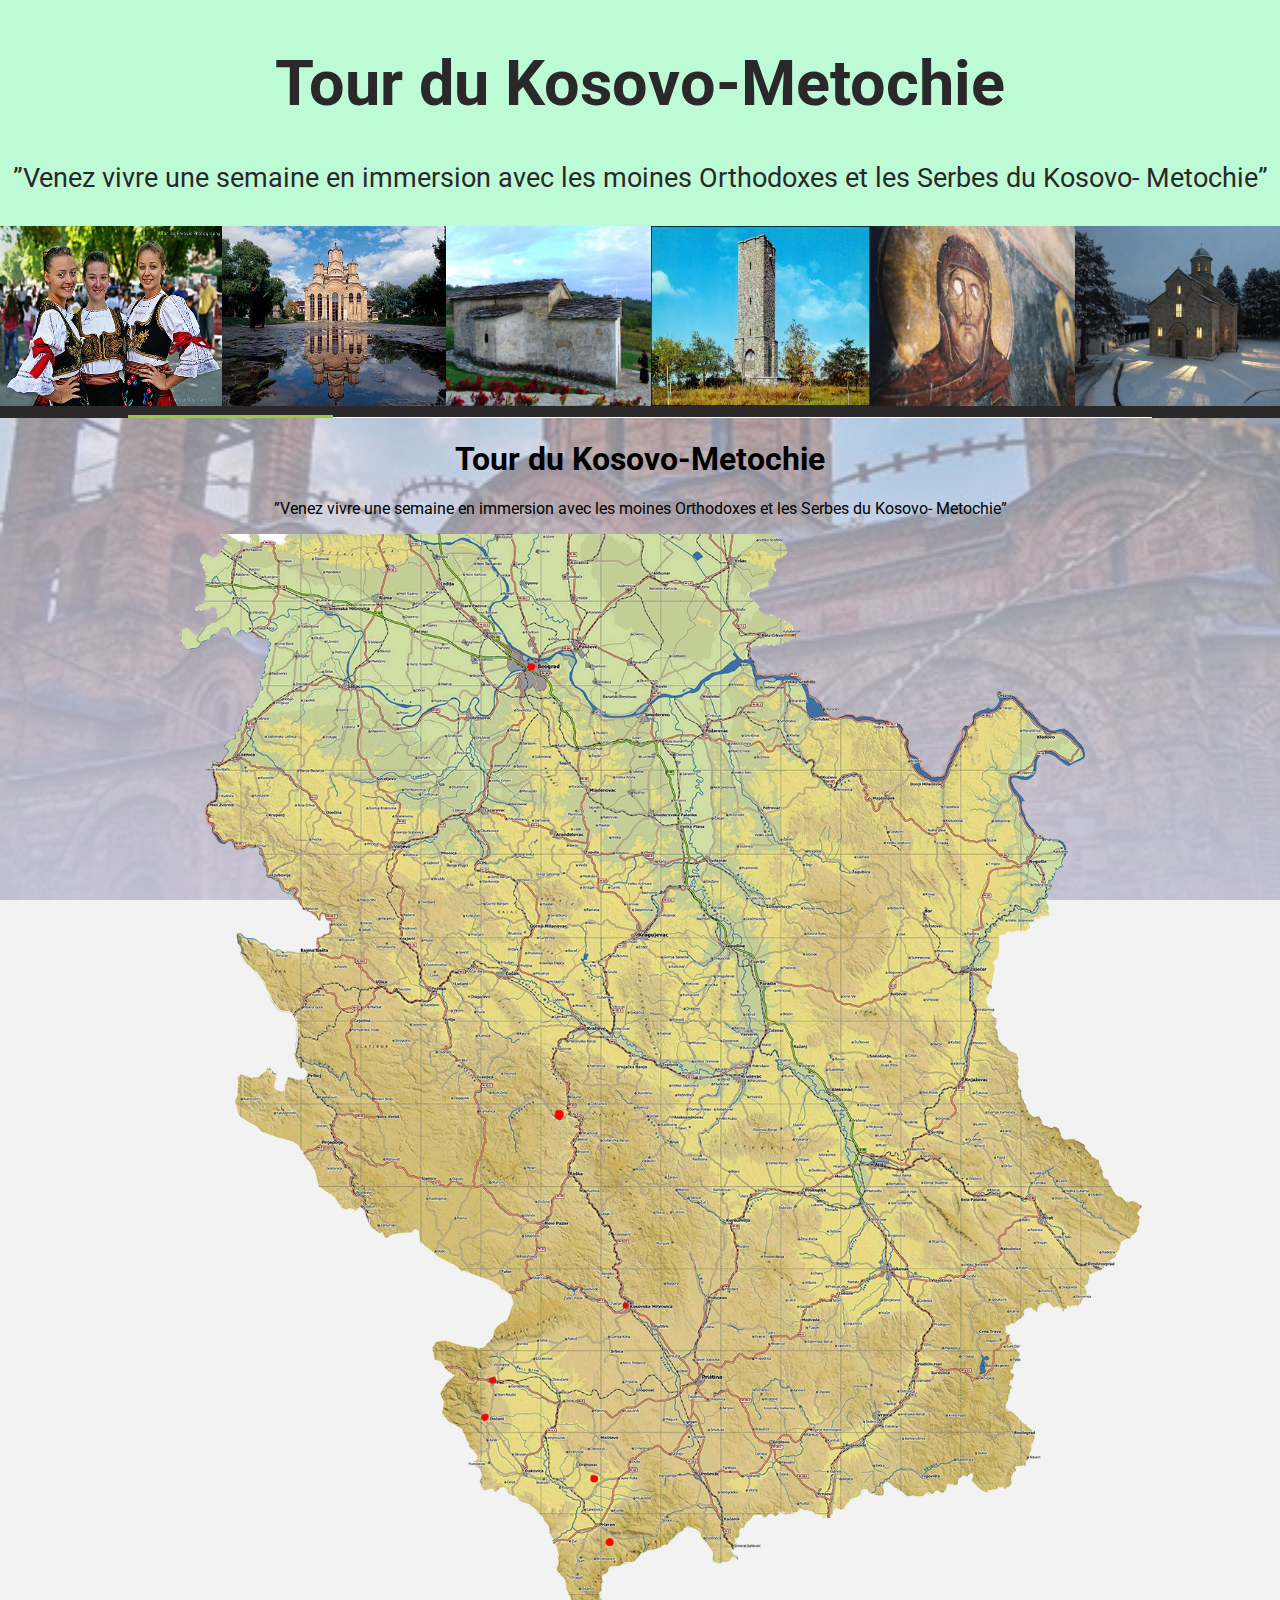
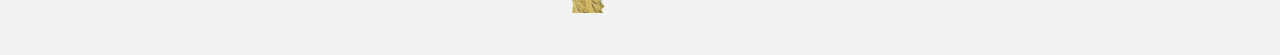
<file: index.html>
<!DOCTYPE html>
<html lang="fr">

<head>
	<meta charset="UTF-8">
	<meta name="viewport" content="width=device-width, initial-scale=1.0">
	<meta http-equiv="X-UA-Compatible" content="ie=edge">
	<title>Tour de Kosovo-Metochie</title>
	<link rel="stylesheet" href="stil.css">
	<link href="https://fonts.googleapis.com/css?family=Roboto" rel="stylesheet">
	<link href="https://fonts.googleapis.com/css?family=Roboto" rel="stylesheet">
</head>

<body>
	<header>
		<h1>Tour du Kosovo-Metochie</h1>
		<p>”Venez vivre une semaine en immersion avec les moines Orthodoxes et les Serbes du Kosovo- Metochie”</p>
	</header>
	<div class="zaglavlje">
		<div class="zaglavlje1"></div>
		<div class=" zaglavlje2"></div>
		<div class=" zaglavlje3"></div>
		<div class=" zaglavlje4"></div>
		<div class=" zaglavlje5"></div>
		<div class=" zaglavlje6"></div>
	</div>
	<nav class="wrapper">
		<a href="?" style="border-bottom:solid yellowgreen 3px;">Home</a>
		<a href="tripsFrench.html">Le voyage</a>
		<a href="contactFrench.html">Nous contacter</a>
		<a href="experiencesFrench.html">Vos impressions</a>
		<a href="galleryFrench.html">Photos</a>
	</nav>
	<div class="wrapper homeMain">
		<h1 class="glavninaslov">Tour du Kosovo-Metochie</h1>
		<p class="podnaslov">”Venez vivre une semaine en immersion avec les moines Orthodoxes et les Serbes du Kosovo-
			Metochie”</p>
		<img src="mapa.png" alt="map of route">
		<br>
		<br>
		<br>
	</div>
	<script src="toursScript.js"></script>
</body>

</html>
</file>
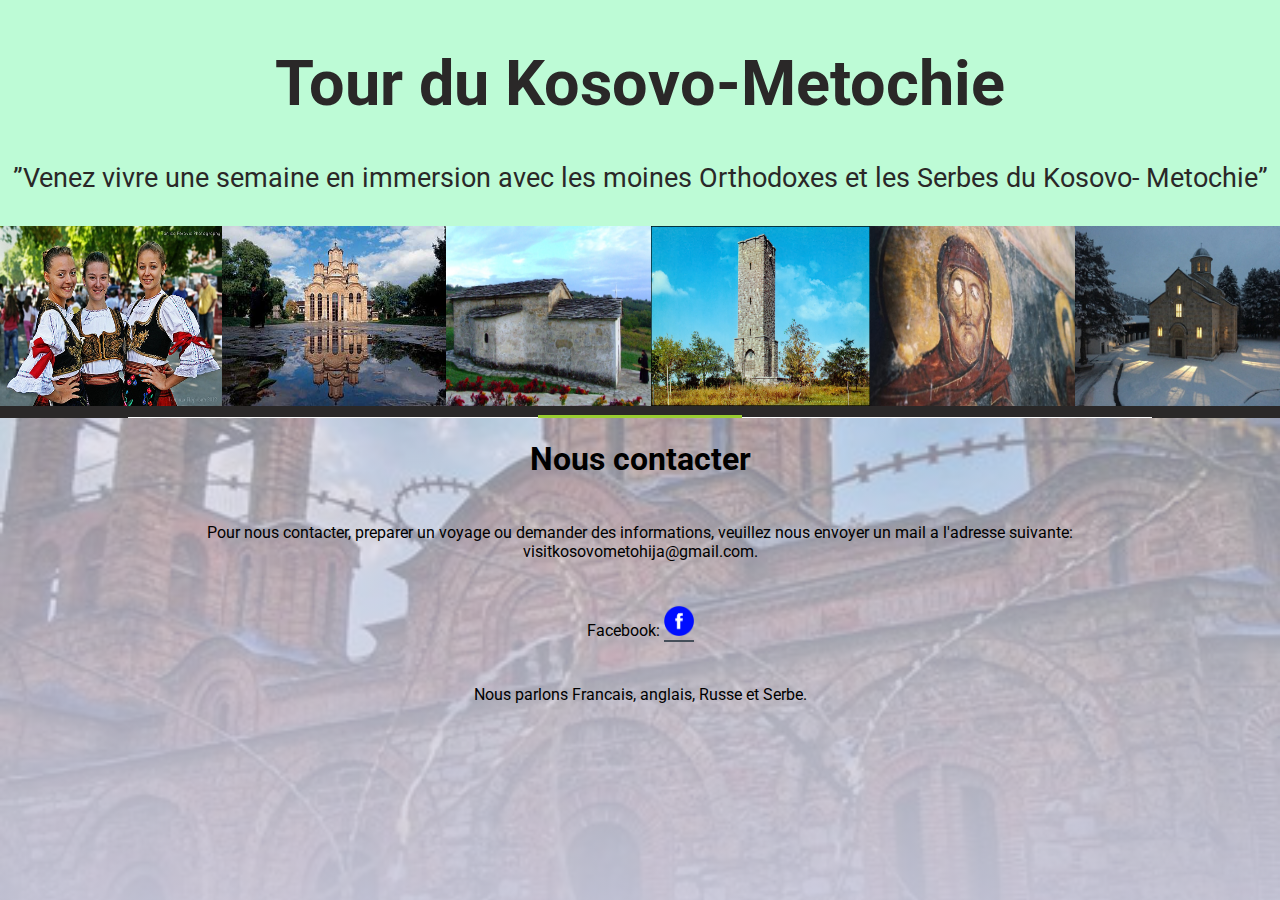
<file: contactFrench.html>
<!DOCTYPE html>
<html lang="fr">

<head>
	<meta charset="UTF-8">
	<meta name="viewport" content="width=device-width, initial-scale=1.0">
	<meta http-equiv="X-UA-Compatible" content="ie=edge">
	<title>Contacter</title>
	<link rel="stylesheet" href="stil.css">
	<link href="https://fonts.googleapis.com/css?family=Roboto" rel="stylesheet">
</head>

<body>
	<header>
		<h1>Tour du Kosovo-Metochie</h1>
		<p>”Venez vivre une semaine en immersion avec les moines Orthodoxes et les Serbes du Kosovo- Metochie”</p>
	</header>
	<div class="zaglavlje">
		<div class="zaglavlje1"></div>
		<div class=" zaglavlje2"></div>
		<div class=" zaglavlje3"></div>
		<div class=" zaglavlje4"></div>
		<div class=" zaglavlje5"></div>
		<div class=" zaglavlje6"></div>
	</div>
	<nav class="wrapper">
		<a href="index.html">Home</a>
		<a href="tripsFrench.html">Le voyage</a>
		<a href="?" style="border-bottom:solid yellowgreen 3px;">Nous contacter</a>
		<a href="experiencesFrench.html">Vos impressions</a>
		<a href="galleryFrench.html">Photos</a>
	</nav>
	<h1 class="glavninaslov">Nous contacter</h1>
	<div class="kontaktElementi">
		<p> Pour nous contacter, preparer un voyage ou demander des informations, veuillez nous envoyer un mail a l'adresse
			suivante: <span class="kontaktMejl">visitkosovometohija@gmail.com.</span></p>
		<p>Facebook: <a href="https://www.facebook.com/Visitkosovometohija-198524334380055/"><img src="Facebook_Logo.png" alt="facebook logo"
				 class="fejsLogo"></a>
		</p>
		<p> Nous parlons Francais, anglais, Russe et Serbe.</p>
	</div>
	<script src="toursScript.js"></script>
</body>

</html>
</file>
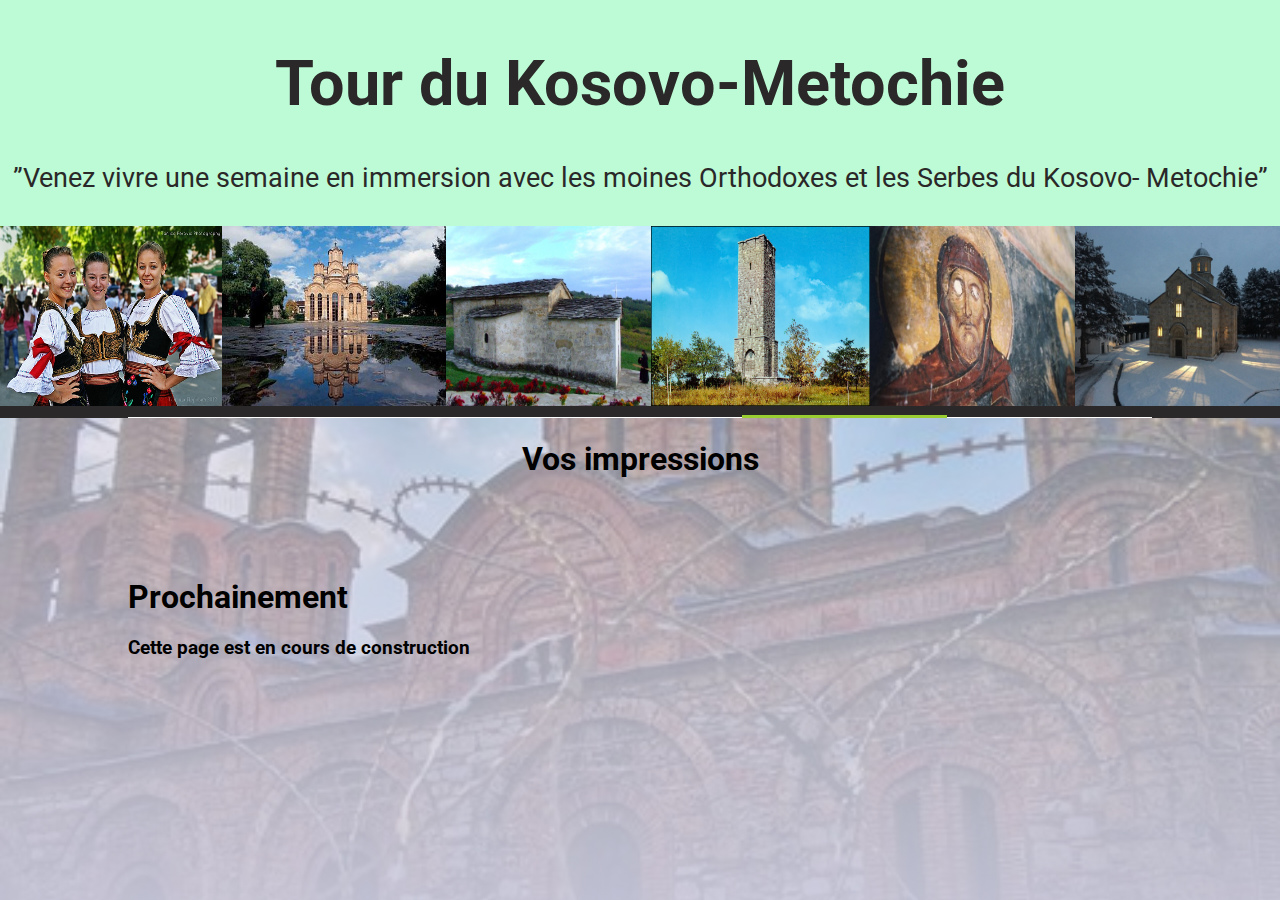
<file: experiencesFrench.html>
<!DOCTYPE html>
<html lang="fr">

<head>
	<meta charset="UTF-8">
	<meta name="viewport" content="width=device-width, initial-scale=1.0">
	<meta http-equiv="X-UA-Compatible" content="ie=edge">
	<title>Impressions</title>
	<link rel="stylesheet" href="stil.css">
	<link href="https://fonts.googleapis.com/css?family=Roboto" rel="stylesheet">
</head>

<body>
	<header>
		<h1>Tour du Kosovo-Metochie</h1>
		<p>”Venez vivre une semaine en immersion avec les moines Orthodoxes et les Serbes du Kosovo- Metochie”</p>
	</header>
	<div class="zaglavlje">
		<div class="zaglavlje1"></div>
		<div class=" zaglavlje2"></div>
		<div class=" zaglavlje3"></div>
		<div class=" zaglavlje4"></div>
		<div class=" zaglavlje5"></div>
		<div class=" zaglavlje6"></div>
	</div>
	<nav class="wrapper">
		<a href="index.html">Home</a>
		<a href="tripsFrench.html">Le voyage</a>
		<a href="contactFrench.html">Nous contacter</a>
		<a href="?" style="border-bottom:solid yellowgreen 3px;">Vos impressions</a>
		<a href="galleryFrench.html">Photos</a>
	</nav>
	<div class="wrapper">
		<h1 class="glavninaslov">Vos impressions</h1>
		<br>
		<br>
		<br>
		<h1>Prochainement</h1>
		<h3> Cette page est en cours de construction</h3>
	</div>
	<script src="toursScript.js"></script>
</body>

</html>
</file>
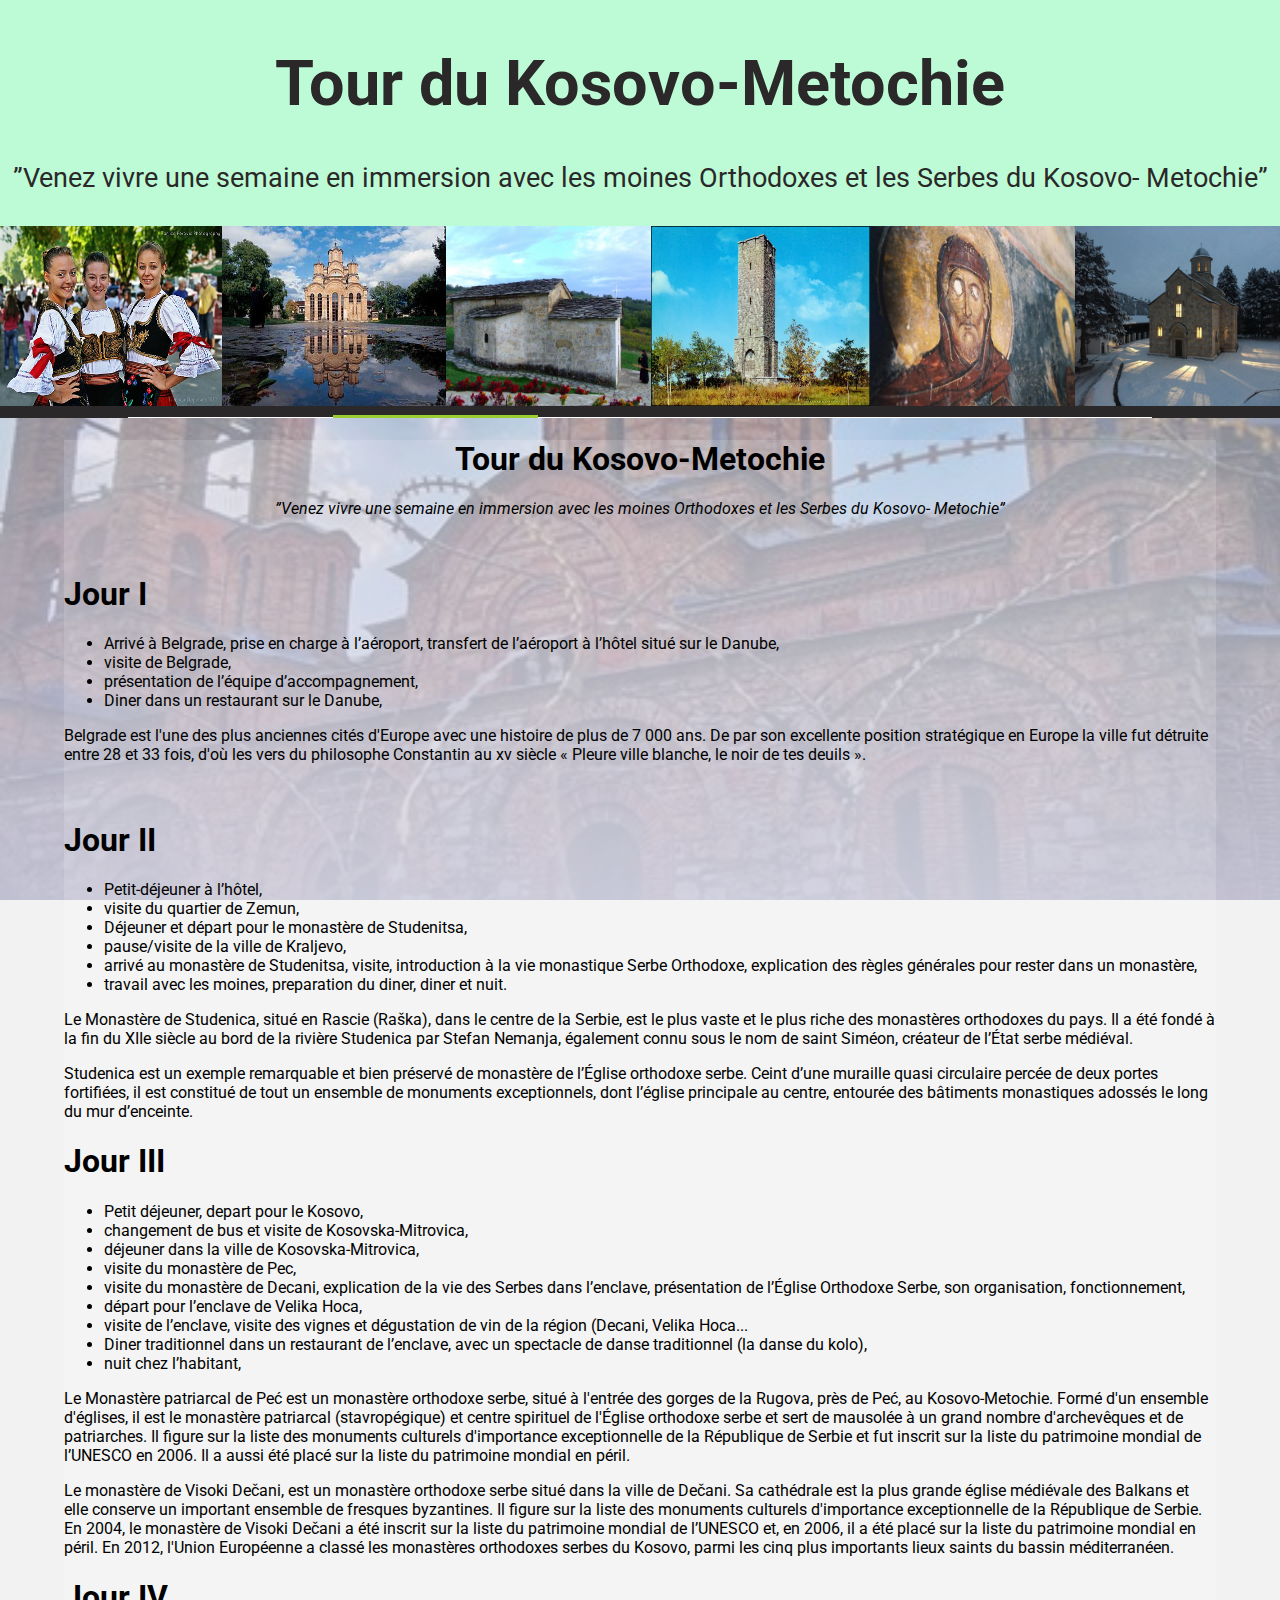
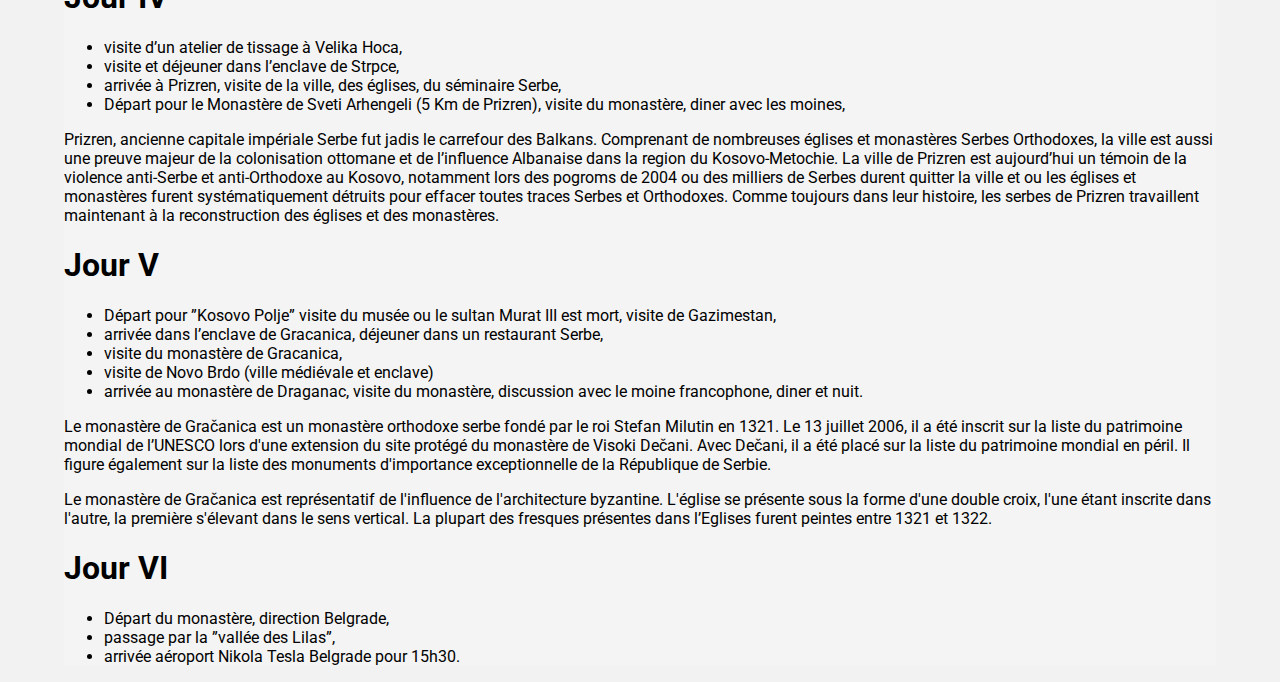
<file: tripsFrench.html>
<!DOCTYPE html>
<html lang="fr">

<head>
	<meta charset="UTF-8">
	<meta name="viewport" content="width=device-width, initial-scale=1.0">
	<meta http-equiv="X-UA-Compatible" content="ie=edge">
	<title>Le voyage</title>
	<link rel="stylesheet" href="stil.css">
	<link href="https://fonts.googleapis.com/css?family=Roboto" rel="stylesheet">
</head>

<body>
	<header>
		<h1>Tour du Kosovo-Metochie</h1>
		<p>”Venez vivre une semaine en immersion avec les moines Orthodoxes et les Serbes du Kosovo- Metochie”</p>
	</header>
	<div class="zaglavlje">
		<div class="zaglavlje1"></div>
		<div class=" zaglavlje2"></div>
		<div class=" zaglavlje3"></div>
		<div class=" zaglavlje4"></div>
		<div class=" zaglavlje5"></div>
		<div class=" zaglavlje6"></div>
	</div>
	<nav class="wrapper">
		<a href="index.html">Home</a>
		<a href="?" style="border-bottom:solid yellowgreen 3px;">Le voyage</a>
		<a href="contactFrench.html">Nous contacter</a>
		<a href="experiencesFrench.html">Vos impressions</a>
		<a href="galleryFrench.html">Photos</a>
	</nav>
	<div class="omotac">
		<h1 class="glavninaslov">Tour du Kosovo-Metochie</h1>
		<p class="podnaslov"><i>
				”Venez vivre une semaine en immersion avec les moines Orthodoxes et les Serbes du Kosovo-
				Metochie”</i>
		</p>
		<br />
		<h1>Jour I</h1>
		<p>
			<ul class="glavnitekst">
				<li>Arrivé à Belgrade, prise en charge à l’aéroport, transfert de l’aéroport à l’hôtel situé sur le Danube,</li>
				<li>visite de Belgrade,</li>
				<li>présentation de l’équipe d’accompagnement,</li>
				<li>Diner dans un restaurant sur le Danube,</li>
			</ul>
		</p>
		<p class="glavnitekst">
			Belgrade est l'une des plus anciennes cités d'Europe avec une histoire de plus de 7 000 ans. De
			par son excellente position stratégique en Europe la ville fut détruite entre 28 et 33 fois, d'où
			les vers du philosophe Constantin au xv siècle « Pleure ville blanche, le noir de tes deuils ».</p>
		<br />
		<h1>Jour II</h1>
		<p>
			<ul>
				<li>Petit-déjeuner à l’hôtel,</li>
				<li>visite du quartier de Zemun,</li>
				<li>Déjeuner et départ pour le monastère de Studenitsa,</li>
				<li>pause/visite de la ville de Kraljevo,</li>
				<li>arrivé au monastère de Studenitsa, visite, introduction à la vie monastique Serbe Orthodoxe,
					explication des règles générales pour rester dans un monastère,</li>
				<li>travail avec les moines, preparation du diner, diner et nuit.</li>
			</ul>
		</p>
		<p class="glavnitekst">Le Monastère de Studenica, situé en Rascie (Raška), dans le centre de la Serbie, est le plus
			vaste et le plus riche des monastères orthodoxes du pays. Il a été fondé à la fin du XIIe siècle
			au bord de la rivière Studenica par Stefan Nemanja, également connu sous le nom de saint
			Siméon, créateur de l’État serbe médiéval.</p>
		<span>Studenica est un exemple remarquable et bien préservé de monastère de l’Église orthodoxe
			serbe. Ceint d’une muraille quasi circulaire percée de deux portes fortifiées, il est constitué de
			tout un ensemble de monuments exceptionnels, dont l’église principale au centre, entourée des
			bâtiments monastiques adossés le long du mur d’enceinte.</span>
		<br />
		<h1>Jour III</h1>
		<p>
			<ul>
				<li>Petit déjeuner, depart pour le Kosovo,</li>
				<li>changement de bus et visite de Kosovska-Mitrovica,</li>
				<li>déjeuner dans la ville de Kosovska-Mitrovica,</li>
				<li>visite du monastère de Pec,</li>
				<li>visite du monastère de Decani, explication de la vie des Serbes dans l’enclave, présentation de
					l’Église Orthodoxe Serbe, son organisation, fonctionnement,</li>
				<li>départ pour l’enclave de Velika Hoca,</li>
				<li>visite de l’enclave, visite des vignes et dégustation de vin de la région (Decani, Velika Hoca...</li>
				<li>Diner traditionnel dans un restaurant de l’enclave, avec un spectacle de danse traditionnel (la danse
					du kolo),</li>
				<li>nuit chez l’habitant,</li>
			</ul>
			<p class="glavnitekst">Le Monastère patriarcal de Peć est un monastère orthodoxe serbe, situé à l'entrée des gorges
				de la Rugova, près de Peć, au Kosovo-Metochie. Formé d'un ensemble d'églises, il est le
				monastère patriarcal (stavropégique) et centre spirituel de l'Église orthodoxe serbe et sert de
				mausolée à un grand nombre d'archevêques et de patriarches.
				Il figure sur la liste des monuments culturels d'importance exceptionnelle de la République de
				Serbie et fut inscrit sur la liste du patrimoine mondial de l’UNESCO en 2006. Il a aussi été
				placé sur la liste du patrimoine mondial en péril.</p>
			<p class="glavnitekst">Le monastère de Visoki Dečani, est un monastère orthodoxe serbe situé dans la ville de
				Dečani. Sa cathédrale est la plus grande église médiévale des Balkans et elle conserve un
				important ensemble de fresques byzantines. Il figure sur la liste des monuments culturels
				d'importance exceptionnelle de la République de Serbie.
				En 2004, le monastère de Visoki Dečani a été inscrit sur la liste du patrimoine mondial de
				l’UNESCO et, en 2006, il a été placé sur la liste du patrimoine mondial en péril. En 2012,
				l'Union Européenne a classé les monastères orthodoxes serbes du Kosovo, parmi les cinq plus
				importants lieux saints du bassin méditerranéen.</p>
			<h1>Jour IV</h1>
			<p>
				<ul>
					<li>visite d’un atelier de tissage à Velika Hoca,</li>
					<li>visite et déjeuner dans l’enclave de Strpce,</li>
					<li>arrivée à Prizren, visite de la ville, des églises, du séminaire Serbe,</li>
					<li>Départ pour le Monastère de Sveti Arhengeli (5 Km de Prizren), visite du monastère, diner avec les
						moines,</li>
				</ul>
			</p>
			<p class="glavnitekst">Prizren, ancienne capitale impériale Serbe fut jadis le carrefour des Balkans. Comprenant de
				nombreuses églises et monastères Serbes Orthodoxes, la ville est aussi une preuve majeur de
				la colonisation ottomane et de l’influence Albanaise dans la region du Kosovo-Metochie. La
				ville de Prizren est aujourd’hui un témoin de la violence anti-Serbe et anti-Orthodoxe au
				Kosovo, notamment lors des pogroms de 2004 ou des milliers de Serbes durent quitter la ville
				et ou les églises et monastères furent systématiquement détruits pour effacer toutes traces
				Serbes et Orthodoxes. Comme toujours dans leur histoire, les serbes de Prizren travaillent
				maintenant à la reconstruction des églises et des monastères.</p>
			<h1>Jour V</h1>
			<p>
				<ul>
					<li>Départ pour ”Kosovo Polje” visite du musée ou le sultan Murat III est mort, visite de Gazimestan,</li>
					<li>arrivée dans l’enclave de Gracanica, déjeuner dans un restaurant Serbe,</li>
					<li>visite du monastère de Gracanica,</li>
					<li>visite de Novo Brdo (ville médiévale et enclave)</li>
					<li>arrivée au monastère de Draganac, visite du monastère, discussion avec le moine francophone,
						diner et nuit.</li>
				</ul>
			</p>
			<p class="glavnitekst">
				Le monastère de Gračanica est un monastère orthodoxe serbe fondé par le roi Stefan Milutin
				en 1321. Le 13 juillet 2006, il a été inscrit sur la liste du patrimoine mondial de l’UNESCO
				lors d'une extension du site protégé du monastère de Visoki Dečani. Avec Dečani, il a été placé
				sur la liste du patrimoine mondial en péril. Il figure également sur la liste des monuments
				d'importance exceptionnelle de la République de Serbie.</p>
			<p class="glavnitekst">
				Le monastère de Gračanica est représentatif de l'influence de l'architecture byzantine.
				L'église se présente sous la forme d'une double croix, l'une étant inscrite dans l'autre, la
				première s'élevant dans le sens vertical. La plupart des fresques présentes dans l’Eglises
				furent peintes entre 1321 et 1322.</p>
			<h1>Jour VI</h1>
			<p>
				<ul>
					<li>Départ du monastère, direction Belgrade,</li>
					<li>passage par la ”vallée des Lilas”,</li>
					<li>arrivée aéroport Nikola Tesla Belgrade pour 15h30.</li>
				</ul>
			</p>
	</div>
	<script src="toursScript.js"></script>
</body>

</html>
</file>
<file: stil.css>
body{	
	margin: 0;
	background-color: #F2F2F2;
	background-image: linear-gradient( rgba(209, 209, 230, 0.418), rgba(209, 209, 230, 0.897)), url("slike/prizren1.jpg");
	font-family: 'Roboto', sans-serif;
	background-size: cover;
	background-attachment: fixed;
}
.wrapper{
    padding-left: 5%;
    padding-right: 5%;
}
.kontaktElementi{
	width: 80%;
	margin-left: 10%;
}
.kontaktElementi p{
	margin-top: 5vh;
	text-align: center;
}
.kontaktMejl{
	margin-top: 2vh;
}
.omotac{
	background-repeat: no-repeat;
	background-size: cover;
	background-attachment: fixed;
	margin-left:5%;
	margin-right:5%;		
	background-blend-mode: lighten;
	background-color: hsla(0,0%,100%,0.15);
}
.homeMain img{
	width: 100%;
}
header{
	position: relative;
	margin-bottom: 0;
	padding-bottom: 5px;
	margin-top: 0;
	padding-top: 5px;
	background-color: rgb(189, 251, 214);
	color: rgb(42, 40, 40)
}
nav a{
    background-color:  rgb(42, 40, 40)#454E59;
    color: white;
    text-align: center;
    border-bottom: solid white 1px;
    text-decoration: none;
    padding: 10px;
	display: block;
	
}
.fejsLogo{
	width: 30px;
	height: 30px;
}
.zaglavlje{
	position: relative;
	margin-top:0;
	display:flex;
	width:100%;
	max-height:150px;
	background-color:   rgb(42, 40, 40);
}
.jezici{
	display:flex
}
.jezici img{
	width:25px;
	height:20px;
}
.zaglavlje1, .zaglavlje2, .zaglavlje3, .zaglavlje4, .zaglavlje5, .zaglavlje6{
	min-width: 16vw;
	height: 10vh;
}
.zaglavlje1 img, .zaglavlje2 img, .zaglavlje3 img, .zaglavlje4 img, .zaglavlje5 img, .zaglavlje6 img{
	width: 100%; 
	height:100%;
}
header h1{
	text-align: center;
	font-size: 6vh;
}
header p{
	text-align: center;
	font-size: 3vh;
}
.slike{
	display: flex;
    justify-content: center;
    align-items: center;
    display: grid;
    grid-template-columns: repeat(auto-fit, minmax(200px, 1fr));
    grid-auto-rows: 200px;
    grid-gap: 5px;
    grid-auto-flow: dense;
}
.slike img{
	width: 100%;
    height: 100%;
	object-fit: cover;	
}
.vertikalna{
	grid-row: span 2;
}
.horizontalna{
	grid-column: span 2;
}
.velika{
	grid-column: span 2;
	grid-row: span 2;
} 
.glavninaslov, .podnaslov{
	text-align: center
}

@media (min-width:800px){
.zaglavlje1, .zaglavlje2, .zaglavlje3, .zaglavlje4, .zaglavlje5, .zaglavlje6{
	min-width: 16vw;
	height: 20vh;
}
.zaglavlje1 img, .zaglavlje2 img, .zaglavlje3 img, .zaglavlje4 img, .zaglavlje5 img, .zaglavlje6 img{
	width: 100%; 
	max-height:100%;
}
header h1{
	text-align: center;
	font-size: 7vh;
}
header p{
	text-align: center;
	font-size: 3vh;
}
.zaglavlje{
	padding-left: 0%;
	padding-right: 0%}
a{
	border-bottom: 2px solid #454E59;
    width: 25%;
}
.wrapper{
    padding-left: 10%;
    padding-right: 10%;
}
nav{
    background-color:   rgb(42, 40, 40);
    display: flex;
}
.fejsLogo{
	width: 30px;
	height: 30px;
}
nav a:hover{
	border-bottom:solid yellowgreen 3px;
	font-size: 14px;
}
.jezici a:hover{
	border-bottom:solid black 2px;
}
}
</file>
